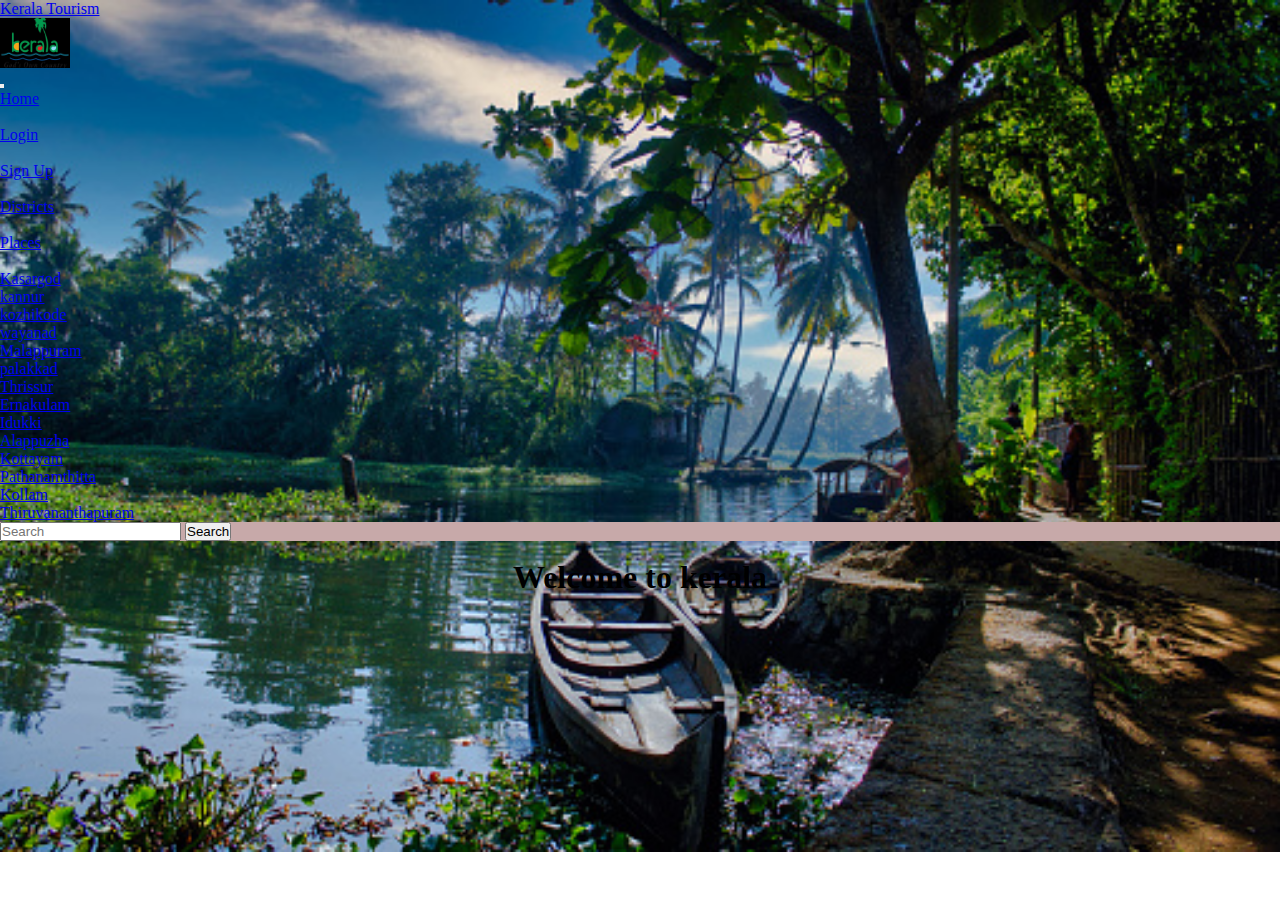
<file: index.html>
<!DOCTYPE html>
<html lang="en">
<head>
    <meta charset="UTF-8">
    <meta name="viewport" content="width=device-width, initial-scale=1.0">
    <title>kerala</title>
    <link rel="stylesheet" href="website.css">
    <link href="https://cdn.jsdelivr.net/npm/bootstrap@5.3.2/dist/css/bootstrap.min.css" rel="stylesheet" integrity="sha384-T3c6CoIi6uLrA9TneNEoa7RxnatzjcDSCmG1MXxSR1GAsXEV/Dwwykc2MPK8M2HN" crossorigin="anonymous">
    <script src="https://cdn.jsdelivr.net/npm/bootstrap@5.3.2/dist/js/bootstrap.bundle.min.js" integrity="sha384-C6RzsynM9kWDrMNeT87bh95OGNyZPhcTNXj1NW7RuBCsyN/o0jlpcV8Qyq46cDfL" crossorigin="anonymous"></script>

    <link rel="stylesheet" href="login.html">
    <link rel="stylesheet" href="cards.html">
    <link rel="stylesheet" href="signup.html">

  </head>
<body>
<!--navbar-->

<div class="">
    <nav class="navbar bg-primary border-bottom border-body" data-bs-theme="dark">
        <!-- Navbar content-->
        <nav class="navbar navbar-expand-lg bg-body-tertiary w-100 ">
              <a class="navbar-brand" href="index.html" style="font-family: 'Times New Roman', Times, serif;">Kerala Tourism</a>
              <!--logo-->
              <nav class="navbar bg-body-tertiary">
                <div class="container-fluid">
                  <a class="navbar-brand" href="#">
                    <img src="keralalogo.jpeg" alt="Logo" width="70" height="50" class="d-inline-block align-text-bottom">
                  </a>
                </div>
              </nav>
              <button class="navbar-toggler" type="button" data-bs-toggle="collapse" data-bs-target="#navbarSupportedContent" aria-controls="navbarSupportedContent" aria-expanded="false" aria-label="Toggle navigation">
                <span class="navbar-toggler-icon"></span>
              </button>
              <div class="collapse navbar-collapse" id="navbarSupportedContent">
                <ul class="navbar-nav me-auto mb-2 mb-lg-0">
                  <li class="nav-item">
                    <a class="nav-link active border border-light" aria-current="page" href="#">Home</a>
                  </li>&nbsp;
                  <li class="nav-item">
                    <a class="nav-link active border border-light" href="login.html">Login</a>
                  </li>&nbsp;
                  <li class="nav-item">
                    <a class="nav-link active border border-light" href="signup.html">Sign Up</a>
                  </li>&nbsp;
                  <li class="nav-item">
                    <a class="nav-link active border border-light" href="cards.html">Districts</a>
                  </li>&nbsp;
                  <li class="nav-item dropdown">
                    <a class="nav-link dropdown-toggle border border-light" href="cards.html" role="button" data-bs-toggle="dropdown" aria-expanded="false">
                      Places
                    </a>
                  </li>&nbsp;
                    <ul class="dropdown-menu">
                      <li><a class="dropdown-item" href="kasargod.html">Kasargod</a></li>
                      <li><a class="dropdown-item" href="kannur.html">kannur</a></li>
                      <li><a class="dropdown-item" href="kozhikode.html">kozhikode</a></li>
                      <li><a class="dropdown-item" href="wayanad.html">wayanad</a></li>
                      <li><a class="dropdown-item" href="malappuram.html">Malappuram</a></li>
                      <li><a class="dropdown-item" href="palakkad.html">palakkad</a></li>
                      <li><a class="dropdown-item" href="#">Thrissur</a></li>
                      <li><a class="dropdown-item" href="#">Ernakulam</a></li>
                      <li><a class="dropdown-item" href="#">Idukki</a></li>
                      <li><a class="dropdown-item" href="#">Alappuzha</a></li>
                      <li><a class="dropdown-item" href="#">Kottayam</a></li>
                      <li><a class="dropdown-item" href="#">Pathanamthitta</a></li>
                      <li><a class="dropdown-item" href="#">Kollam</a></li>
                      <li><a class="dropdown-item" href="#">Thiruvananthapuram</a></li>
                    </ul>
                  </li>
                </ul>
              </div>
                <form class="d-flex" role="search">
                  <input class="form-control me-2" type="search" placeholder="Search" aria-label="Search">
                  <button class="btn btn-outline-success" type="submit">Search</button>
                </form>
            
          </nav>
      </nav>
</div>
<!--navbar ends-->
<br>
<div class="head3 text-capitalize text-center text-light fw-bold ">
<h1 style="text-align: center; font-size: xx-large;">Welcome to kerala</h1>
</div>
<!--carousel-->
</body>
</html>
</file>
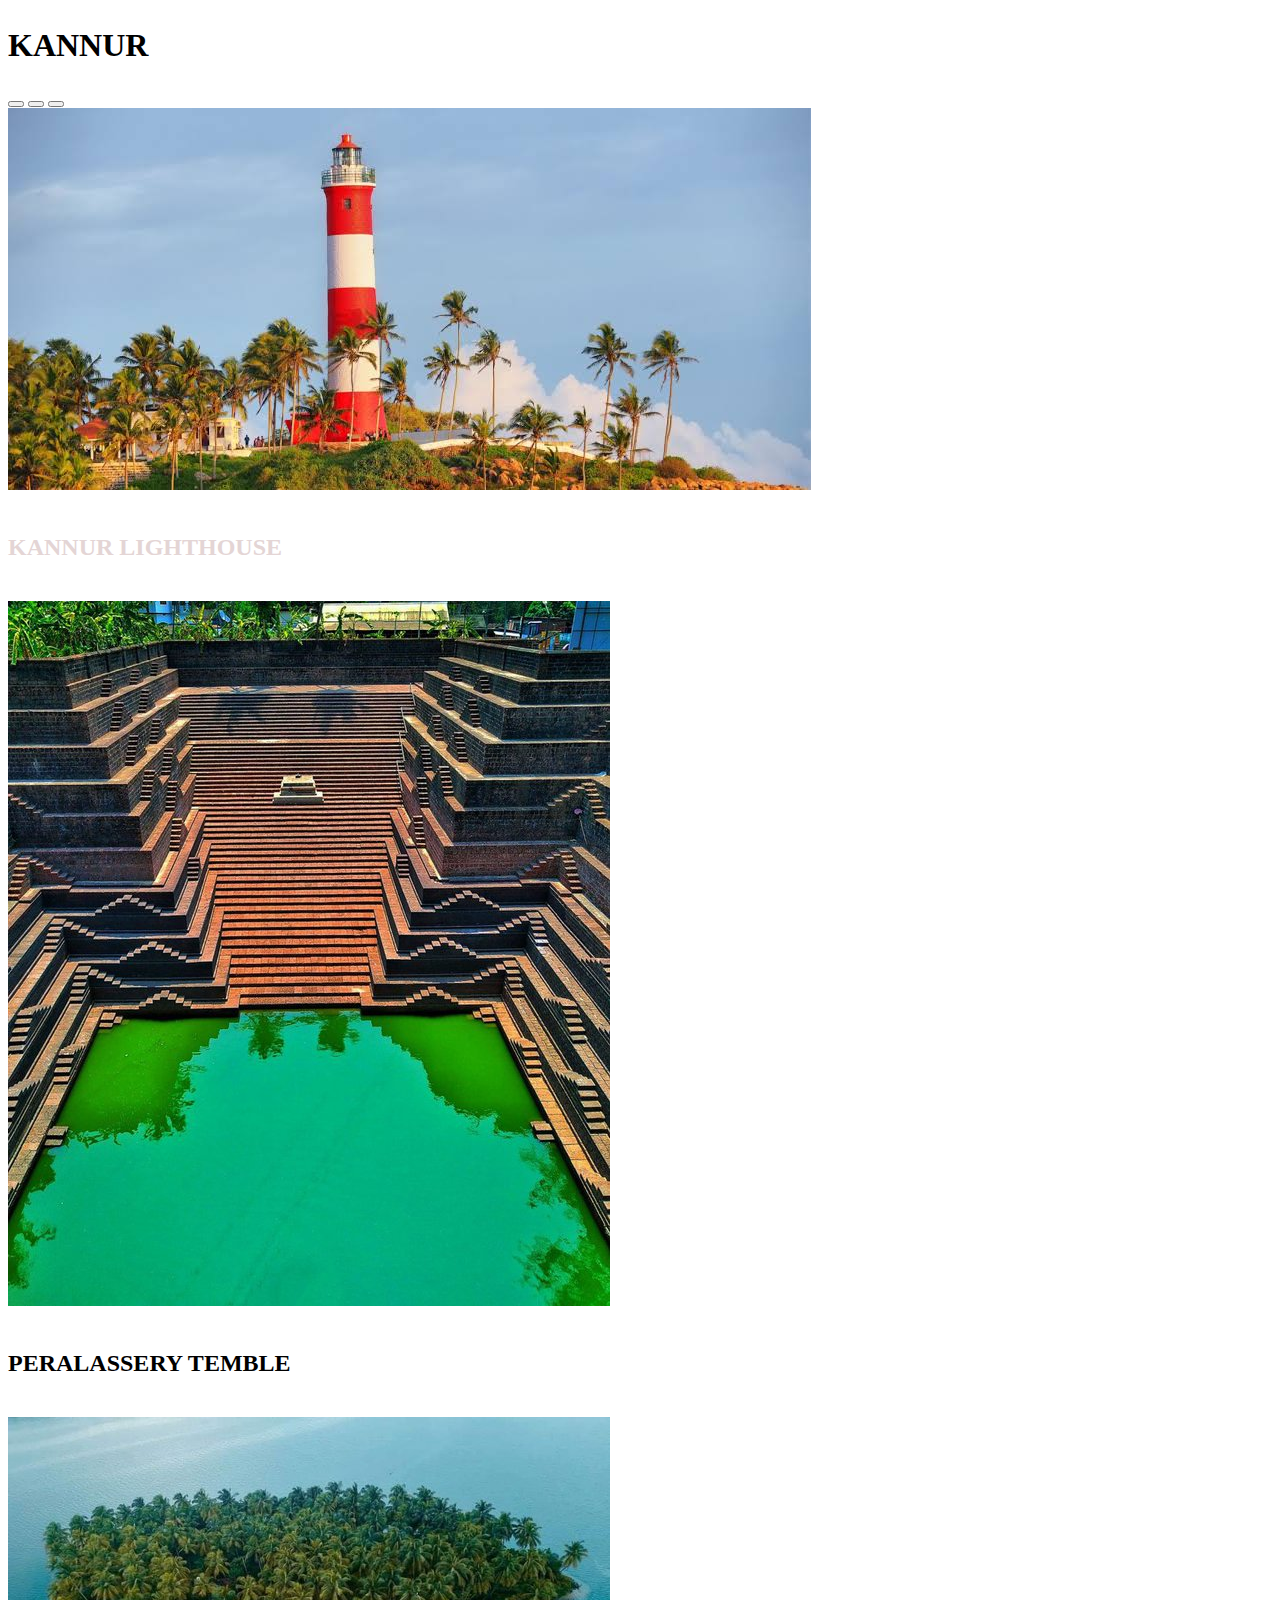
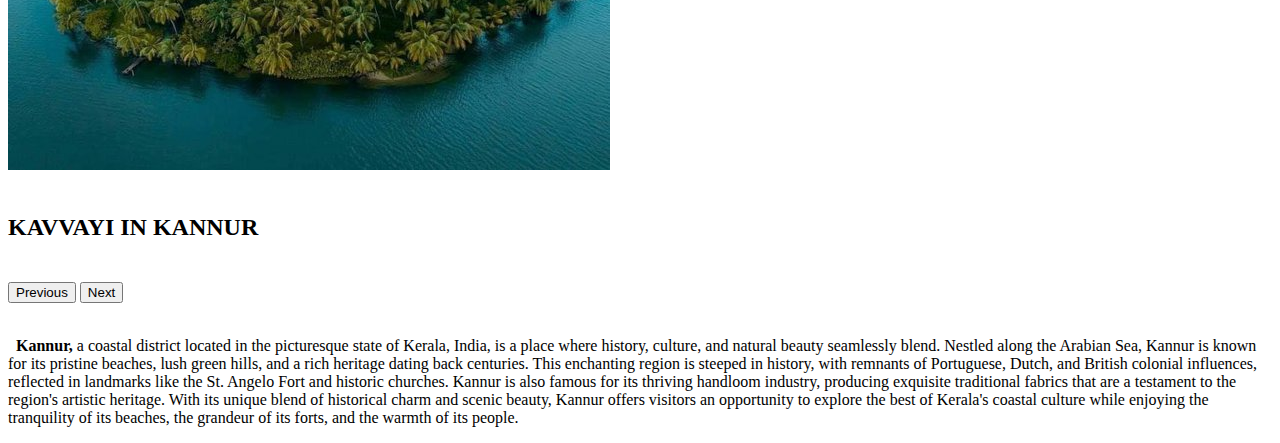
<file: kannur.html>
<!DOCTYPE html>
<html lang="en">
<head>
    <meta charset="UTF-8">
    <meta name="viewport" content="width=device-width, initial-scale=1.0">
    <title>kannur</title>
    <link href="https://cdn.jsdelivr.net/npm/bootstrap@5.3.2/dist/css/bootstrap.min.css" rel="stylesheet" integrity="sha384-T3c6CoIi6uLrA9TneNEoa7RxnatzjcDSCmG1MXxSR1GAsXEV/Dwwykc2MPK8M2HN" crossorigin="anonymous">
    <script src="https://cdn.jsdelivr.net/npm/bootstrap@5.3.2/dist/js/bootstrap.bundle.min.js" integrity="sha384-C6RzsynM9kWDrMNeT87bh95OGNyZPhcTNXj1NW7RuBCsyN/o0jlpcV8Qyq46cDfL" crossorigin="anonymous"></script>

</head>
<body>
    
<h2 class="m-5" style="font-weight: 800; color: black; font-size:xx-large">KANNUR</h2>
<div class="col-6 ms-5 h-25">
    <div id="carouselExampleCaptions" class="carousel slide ">
        <div class="carousel-indicators">
          <button type="button" data-bs-target="#carouselExampleCaptions" data-bs-slide-to="0" class="active" aria-current="true" aria-label="Slide 1"></button>
          <button type="button" data-bs-target="#carouselExampleCaptions" data-bs-slide-to="1" aria-label="Slide 2"></button>
          <button type="button" data-bs-target="#carouselExampleCaptions" data-bs-slide-to="2" aria-label="Slide 3"></button>
        </div>
        <div class="carousel-inner">
          <div class="carousel-item active">
            <img src="images/klight house.jpeg" class="d-block w-100" alt="...">
            <div class="carousel-caption d-none d-md-block">
              <h5 style="font-weight: 800; color: rgb(228, 213, 213); font-size:x-large">KANNUR LIGHTHOUSE</h5>
            </div>
          </div>
          <div class="carousel-item">
            <img src="images/ktemple.jpeg" class="d-block w-100" alt="...">
            <div class="carousel-caption d-none d-md-block">
              <h5 style="font-weight: 800; color: black; font-size:x-large">PERALASSERY TEMBLE</h5>
            </div>
          </div>
          <div class="carousel-item">
            <img src="images/kisland.jpeg" class="d-block w-100" alt="...">
            <div class="carousel-caption d-none d-md-block">
              <h5 style="font-weight: 800; color: black; font-size:x-large">KAVVAYI IN KANNUR</h5>
            </div>
          </div>
        </div>
        <button class="carousel-control-prev" type="button" data-bs-target="#carouselExampleCaptions" data-bs-slide="prev">
          <span class="carousel-control-prev-icon" aria-hidden="true"></span>
          <span class="visually-hidden">Previous</span>
        </button>
        <button class="carousel-control-next" type="button" data-bs-target="#carouselExampleCaptions" data-bs-slide="next">
          <span class="carousel-control-next-icon" aria-hidden="true"></span>
          <span class="visually-hidden">Next</span>
        </button>
      </div>
      </div><br>
      <div class="ms-5 me-5 fs-6 col-11">
      <p style="text-wrap: wrap;"><b>&nbsp;&nbsp;Kannur,</b> a coastal district located in the picturesque state of Kerala, India, is a place where history, culture, and natural beauty seamlessly blend. Nestled along the Arabian Sea, Kannur is known for its pristine beaches, lush green hills, and a rich heritage dating back centuries. This enchanting region is steeped in history, with remnants of Portuguese, Dutch, and British colonial influences, reflected in landmarks like the St. Angelo Fort and historic churches. Kannur is also famous for its thriving handloom industry, producing exquisite traditional fabrics that are a testament to the region's artistic heritage. With its unique blend of historical charm and scenic beauty, Kannur offers visitors an opportunity to explore the best of Kerala's coastal culture while enjoying the tranquility of its beaches, the grandeur of its forts, and the warmth of its people.</p>
</div>
</body>
</html>
</file>
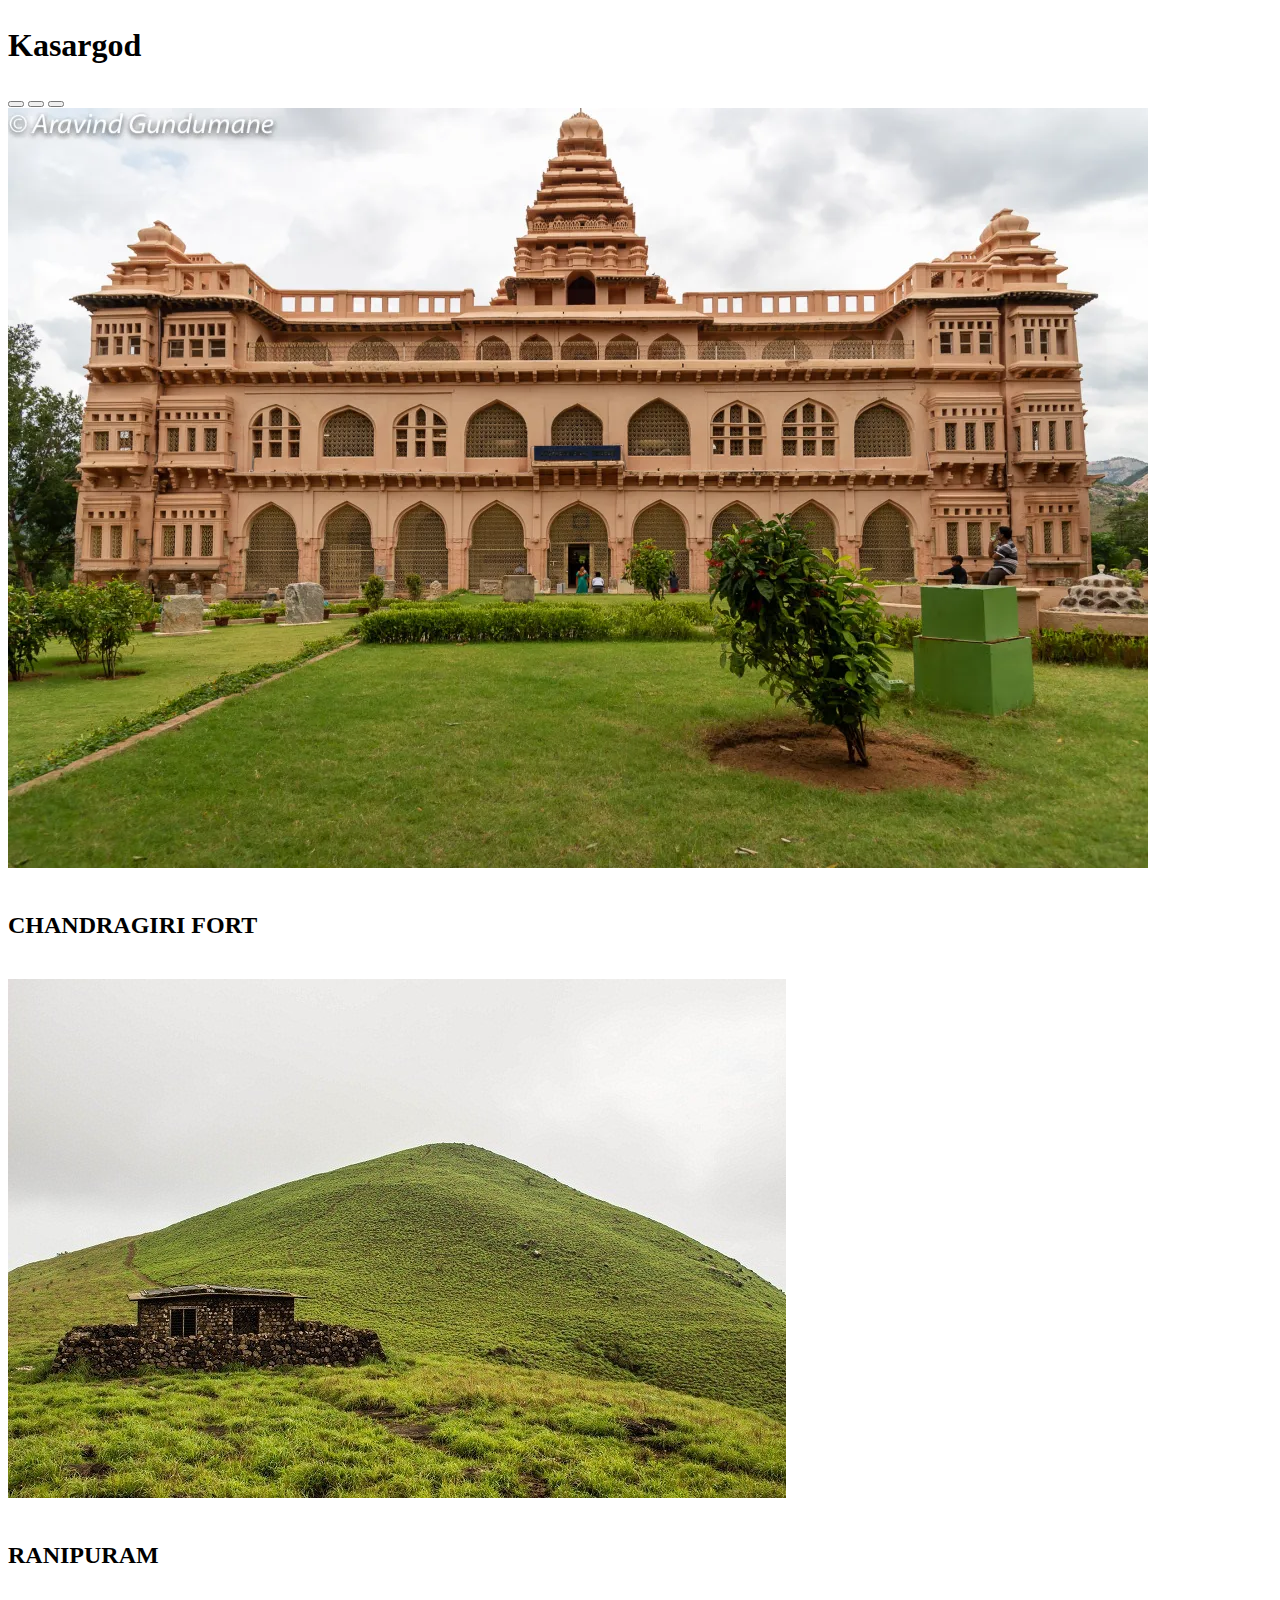
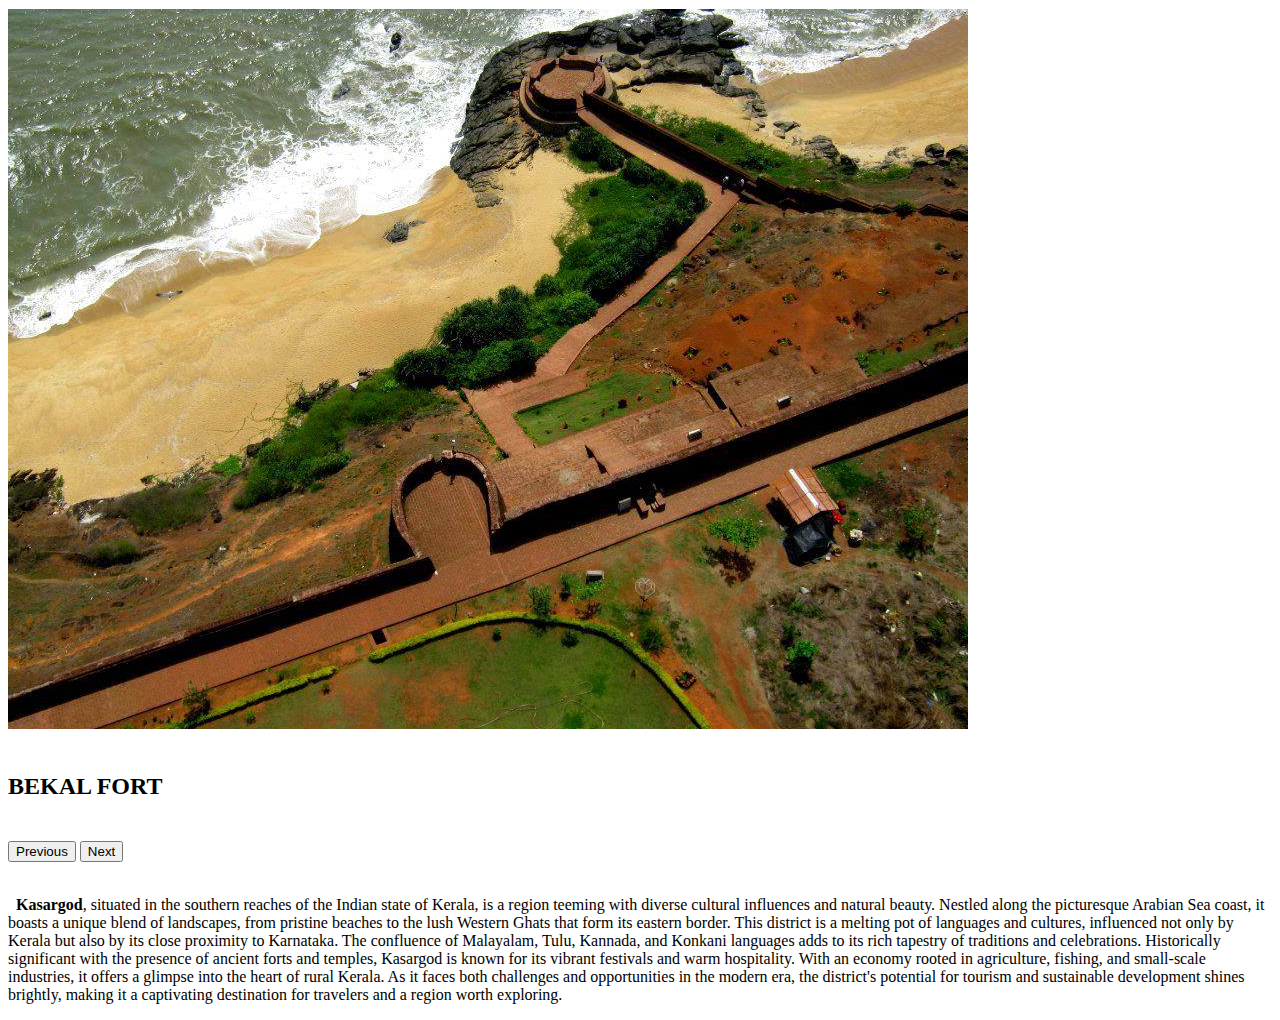
<file: kasargod.html>
<!DOCTYPE html>
<html lang="en">
<head>
    <meta charset="UTF-8">
    <meta name="viewport" content="width=device-width, initial-scale=1.0">
    <title>Document</title>
    <link href="https://cdn.jsdelivr.net/npm/bootstrap@5.3.2/dist/css/bootstrap.min.css" rel="stylesheet" integrity="sha384-T3c6CoIi6uLrA9TneNEoa7RxnatzjcDSCmG1MXxSR1GAsXEV/Dwwykc2MPK8M2HN" crossorigin="anonymous">
    <script src="https://cdn.jsdelivr.net/npm/bootstrap@5.3.2/dist/js/bootstrap.bundle.min.js" integrity="sha384-C6RzsynM9kWDrMNeT87bh95OGNyZPhcTNXj1NW7RuBCsyN/o0jlpcV8Qyq46cDfL" crossorigin="anonymous"></script>

</head>
<body>
    
<h2 class="m-5" style="font-weight: 800; color: black; font-size:xx-large">Kasargod</h2>
<div class="col-6 ms-5 h-25">
    <div id="carouselExampleCaptions" class="carousel slide ">
        <div class="carousel-indicators">
          <button type="button" data-bs-target="#carouselExampleCaptions" data-bs-slide-to="0" class="active" aria-current="true" aria-label="Slide 1"></button>
          <button type="button" data-bs-target="#carouselExampleCaptions" data-bs-slide-to="1" aria-label="Slide 2"></button>
          <button type="button" data-bs-target="#carouselExampleCaptions" data-bs-slide-to="2" aria-label="Slide 3"></button>
        </div>
        <div class="carousel-inner">
          <div class="carousel-item active">
            <img src="images/chandragiri.webp" class="d-block w-100" alt="...">
            <div class="carousel-caption d-none d-md-block">
              <h5 style="font-weight: 800; color: black; font-size:x-large">CHANDRAGIRI FORT</h5>
            </div>
          </div>
          <div class="carousel-item">
            <img src="images/ranipuram.jpg" class="d-block w-100" alt="...">
            <div class="carousel-caption d-none d-md-block">
              <h5 style="font-weight: 800; color: black; font-size:x-large">RANIPURAM</h5>
            </div>
          </div>
          <div class="carousel-item">
            <img src="images/bekel fort.jpg" class="d-block w-100" alt="...">
            <div class="carousel-caption d-none d-md-block">
              <h5 style="font-weight: 800; color: black; font-size:x-large">BEKAL FORT</h5>
            </div>
          </div>
        </div>
        <button class="carousel-control-prev" type="button" data-bs-target="#carouselExampleCaptions" data-bs-slide="prev">
          <span class="carousel-control-prev-icon" aria-hidden="true"></span>
          <span class="visually-hidden">Previous</span>
        </button>
        <button class="carousel-control-next" type="button" data-bs-target="#carouselExampleCaptions" data-bs-slide="next">
          <span class="carousel-control-next-icon" aria-hidden="true"></span>
          <span class="visually-hidden">Next</span>
        </button>
      </div>
      </div><br>
      <div class="ms-5 me-5 fs-6 col-11">
      <p style="text-wrap: wrap;"><b>&nbsp;&nbsp;Kasargod</b>, situated in the southern reaches of the Indian state of Kerala, is a region teeming with diverse cultural influences and natural beauty. Nestled along the picturesque Arabian Sea coast, it boasts a unique blend of landscapes, from pristine beaches to the lush Western Ghats that form its eastern border. This district is a melting pot of languages and cultures, influenced not only by Kerala but also by its close proximity to Karnataka. The confluence of Malayalam, Tulu, Kannada, and Konkani languages adds to its rich tapestry of traditions and celebrations. Historically significant with the presence of ancient forts and temples, Kasargod is known for its vibrant festivals and warm hospitality. With an economy rooted in agriculture, fishing, and small-scale industries, it offers a glimpse into the heart of rural Kerala. As it faces both challenges and opportunities in the modern era, the district's potential for tourism and sustainable development shines brightly, making it a captivating destination for travelers and a region worth exploring.</p>
    </div>
</div>
</body>
</html>
</file>
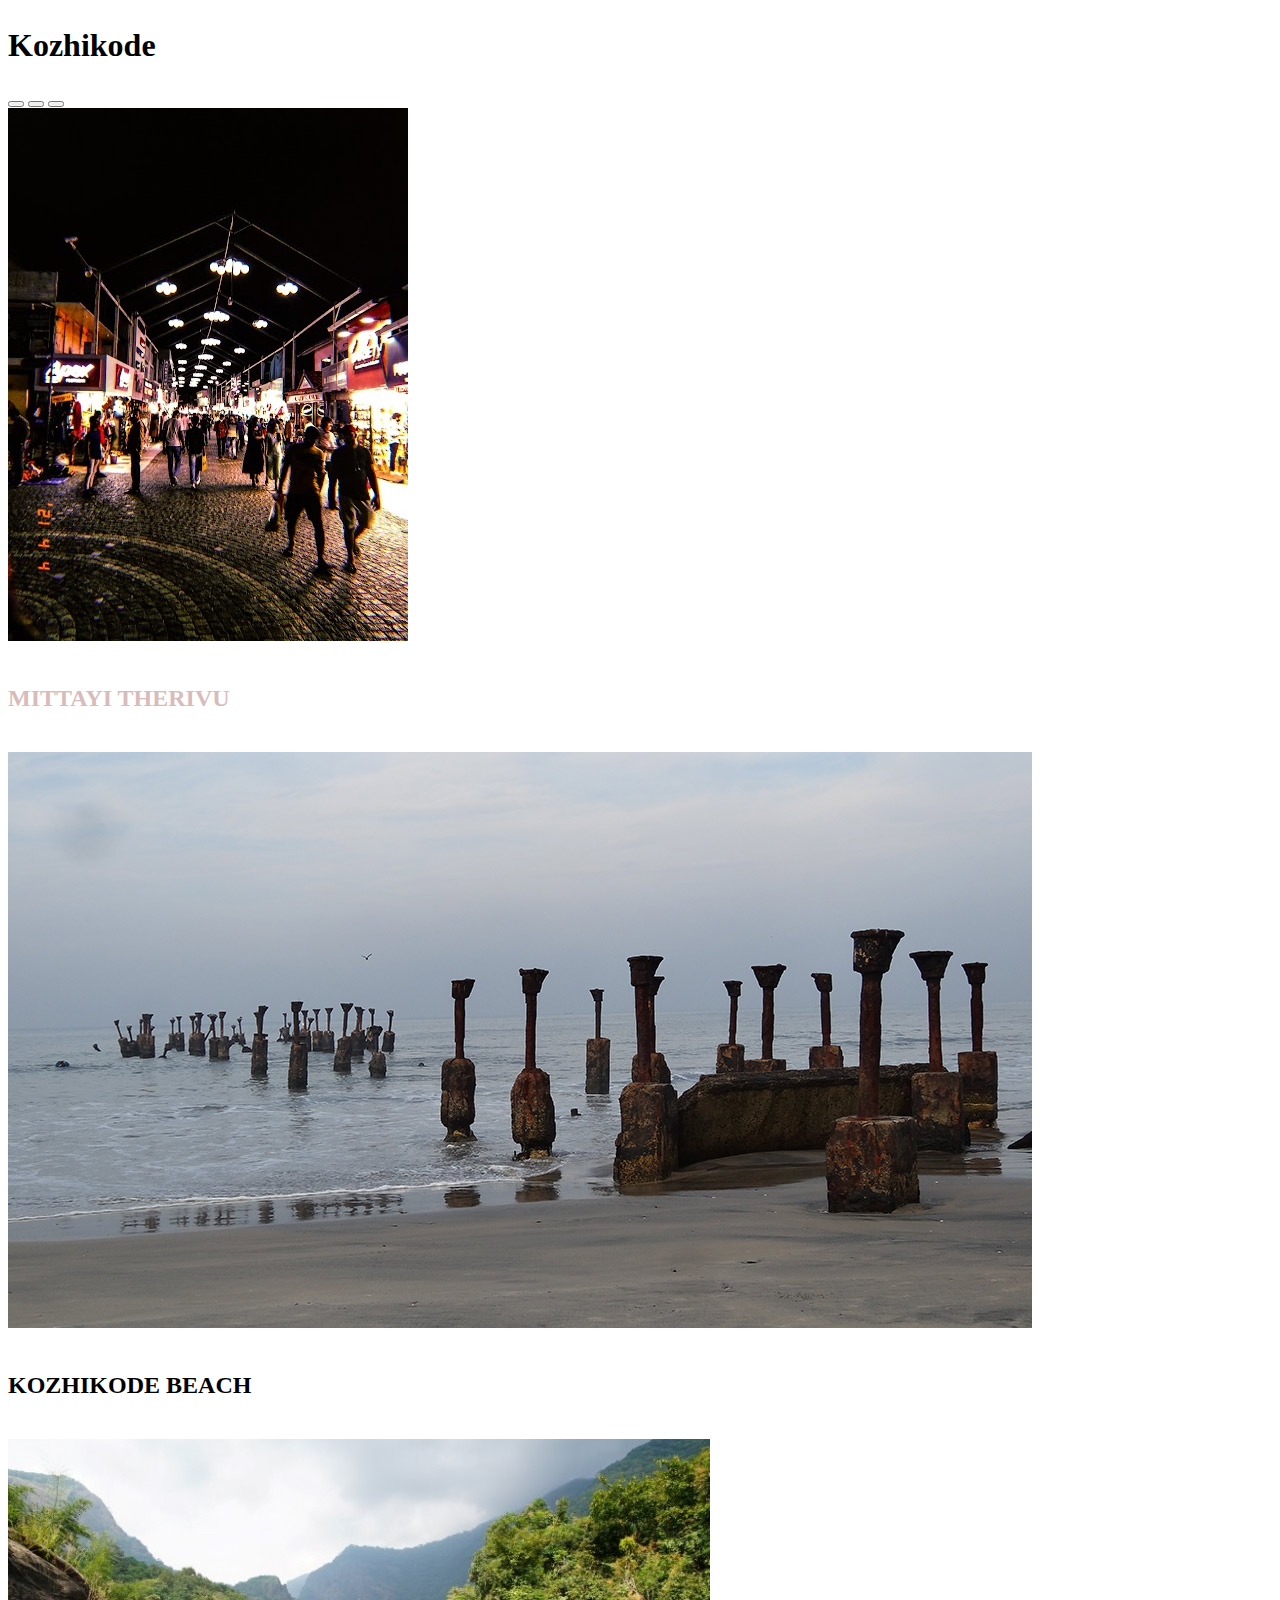
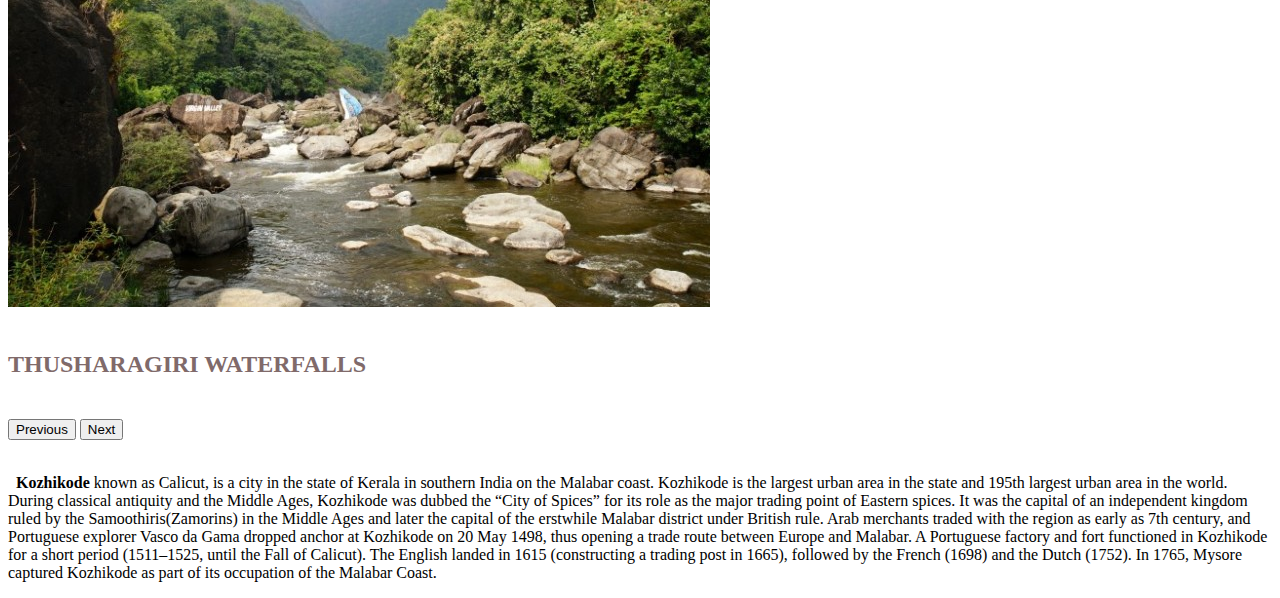
<file: kozhikode.html>
<!DOCTYPE html>
<html lang="en">
<head>
    <meta charset="UTF-8">
    <meta name="viewport" content="width=device-width, initial-scale=1.0">
    <title>KOZHIKODE</title>
    <link href="https://cdn.jsdelivr.net/npm/bootstrap@5.3.2/dist/css/bootstrap.min.css" rel="stylesheet" integrity="sha384-T3c6CoIi6uLrA9TneNEoa7RxnatzjcDSCmG1MXxSR1GAsXEV/Dwwykc2MPK8M2HN" crossorigin="anonymous">
    <script src="https://cdn.jsdelivr.net/npm/bootstrap@5.3.2/dist/js/bootstrap.bundle.min.js" integrity="sha384-C6RzsynM9kWDrMNeT87bh95OGNyZPhcTNXj1NW7RuBCsyN/o0jlpcV8Qyq46cDfL" crossorigin="anonymous"></script>

</head>
<body>
    
<h2 class="m-5" style="font-weight: 800; color: black; font-size:xx-large">Kozhikode</h2>
<div class="col-6 ms-5 h-25">
    <div id="carouselExampleCaptions" class="carousel slide ">
        <div class="carousel-indicators">
          <button type="button" data-bs-target="#carouselExampleCaptions" data-bs-slide-to="0" class="active" aria-current="true" aria-label="Slide 1"></button>
          <button type="button" data-bs-target="#carouselExampleCaptions" data-bs-slide-to="1" aria-label="Slide 2"></button>
          <button type="button" data-bs-target="#carouselExampleCaptions" data-bs-slide-to="2" aria-label="Slide 3"></button>
        </div>
        <div class="carousel-inner">
          <div class="carousel-item active">
            <img src="images/mittayitherivu.jpg" class="d-block w-100 " alt="...">
            <div class="carousel-caption d-none d-md-block">
              <h5 style="font-weight: 800; color: rgb(216, 187, 187); font-size:x-large">MITTAYI THERIVU</h5>
            </div>
          </div>
          <div class="carousel-item">
            <img src="images/calicutbeach.jpg" class="d-block w-100" alt="...">
            <div class="carousel-caption d-none d-md-block">
              <h5 style="font-weight: 800; color: black; font-size:x-large">KOZHIKODE BEACH</h5>
            </div>
          </div>
          <div class="carousel-item">
            <img src="images/thusharagiri.jpg" class="d-block w-100" alt="...">
            <div class="carousel-caption d-none d-md-block">
              <h5 style="font-weight: 800; color: rgb(128, 106, 106); font-size:x-large">THUSHARAGIRI WATERFALLS</h5>
            </div>
          </div>
        </div>
        <button class="carousel-control-prev" type="button" data-bs-target="#carouselExampleCaptions" data-bs-slide="prev">
          <span class="carousel-control-prev-icon" aria-hidden="true"></span>
          <span class="visually-hidden">Previous</span>
        </button>
        <button class="carousel-control-next" type="button" data-bs-target="#carouselExampleCaptions" data-bs-slide="next">
          <span class="carousel-control-next-icon" aria-hidden="true"></span>
          <span class="visually-hidden">Next</span>
        </button>
      </div>
      </div><br>
      <div class="ms-5 me-5 fs-6 col-11">
      <p style="text-wrap: wrap;"><b>&nbsp;&nbsp;Kozhikode </b> known as Calicut, is a city in the state of Kerala in southern India on the Malabar coast. Kozhikode is the largest urban area in the state and 195th largest urban area in the world. During classical antiquity and the Middle Ages, Kozhikode was dubbed the “City of Spices” for its role as the major trading point of Eastern spices. It was the capital of an independent kingdom ruled by the Samoothiris(Zamorins) in the Middle Ages and later the capital of the erstwhile Malabar district under British rule. Arab merchants traded with the region as early as 7th century, and Portuguese explorer Vasco da Gama dropped anchor at Kozhikode on 20 May 1498, thus opening a trade route between Europe and Malabar. A Portuguese factory and fort functioned in Kozhikode for a short period (1511–1525, until the Fall of Calicut). The English landed in 1615 (constructing a trading post in 1665), followed by the French (1698) and the Dutch (1752). In 1765, Mysore captured Kozhikode as part of its occupation of the Malabar Coast.   </p>
    </div>
</div>
</body>
</html>
</file>
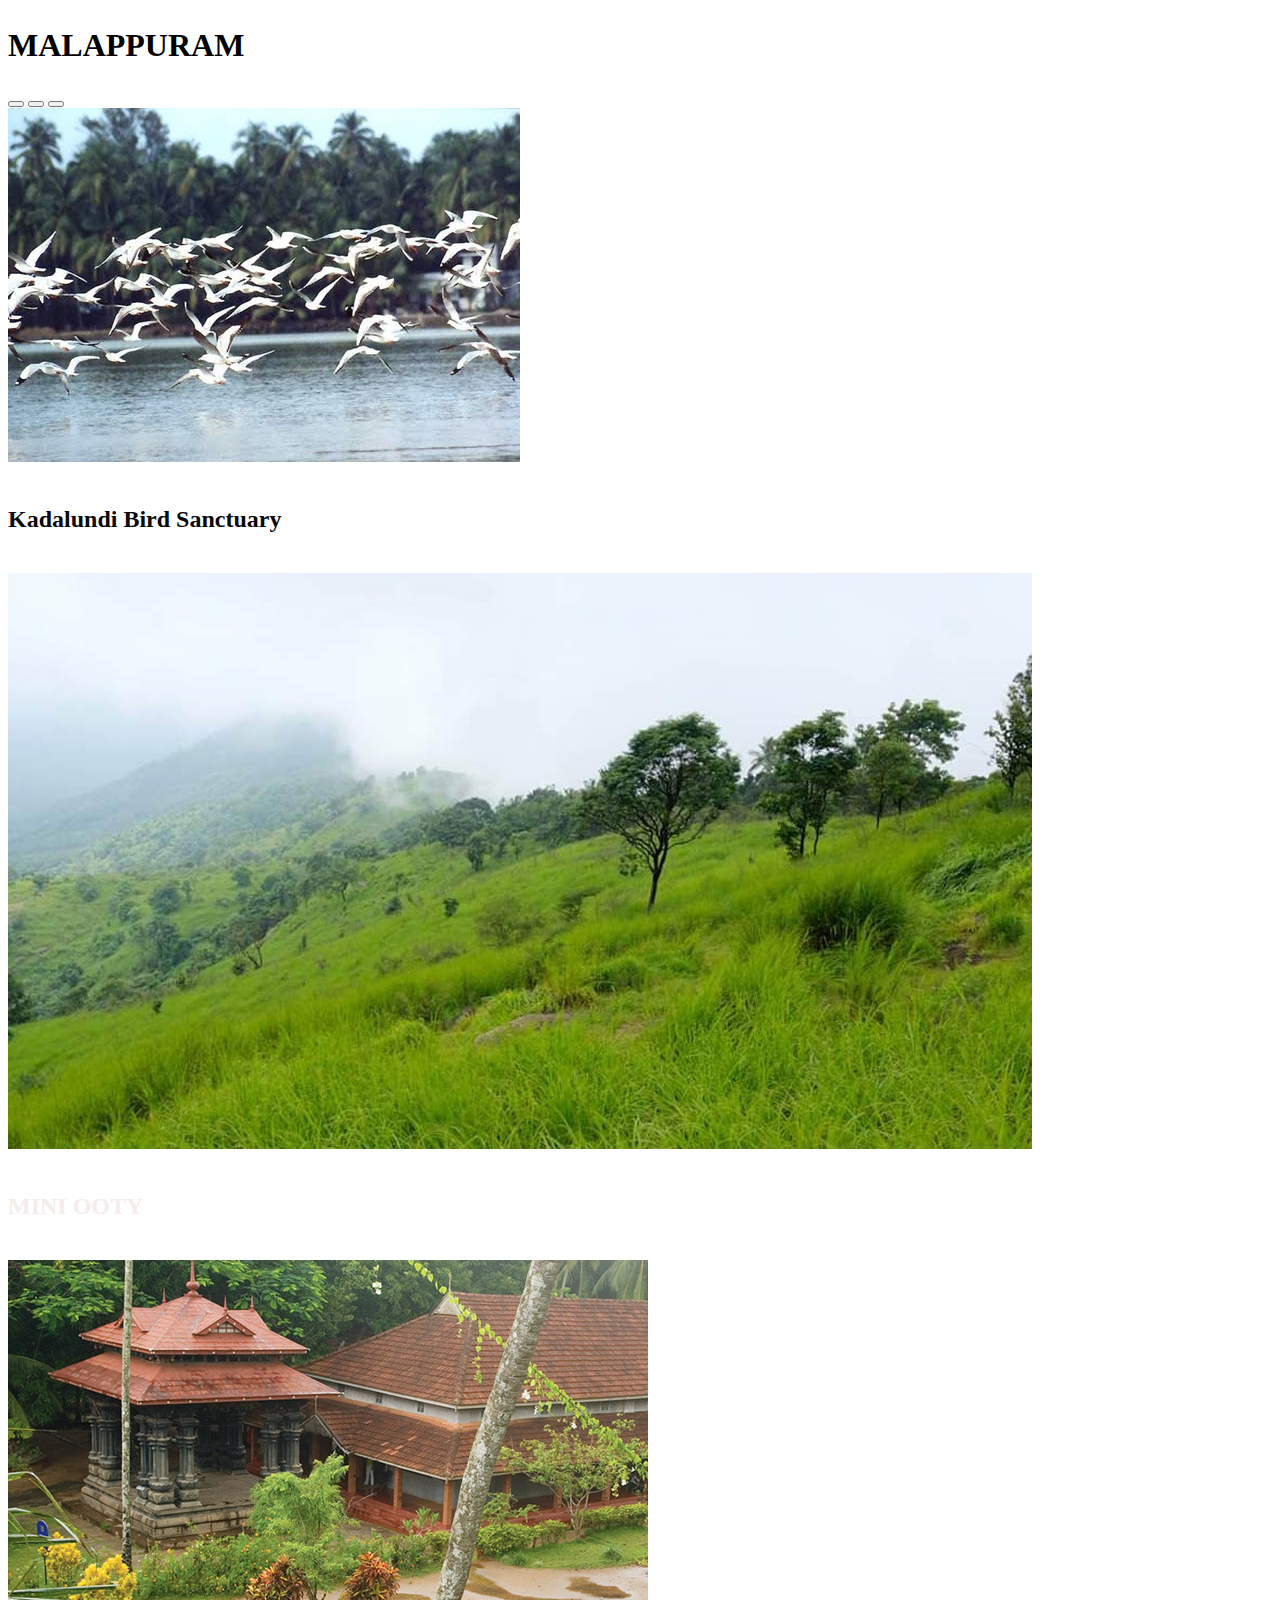
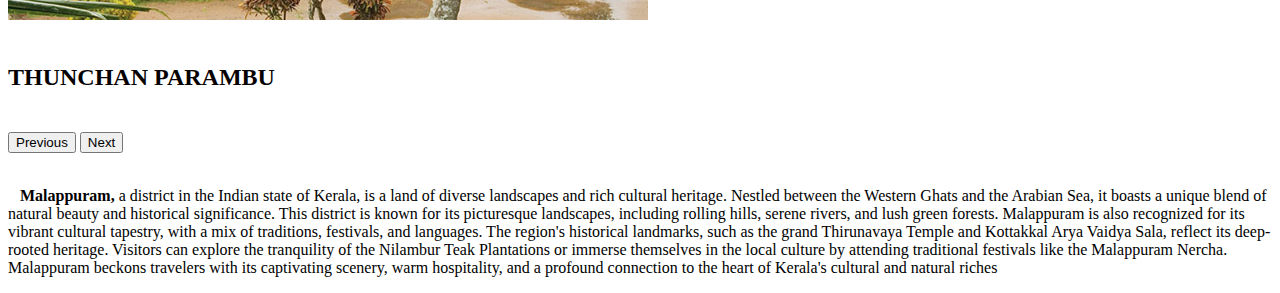
<file: malappuram.html>
<!DOCTYPE html>
<html lang="en">
<head>
    <meta charset="UTF-8">
    <meta name="viewport" content="width=device-width, initial-scale=1.0">
    <title>KOZHIKODE</title>
    <link href="https://cdn.jsdelivr.net/npm/bootstrap@5.3.2/dist/css/bootstrap.min.css" rel="stylesheet" integrity="sha384-T3c6CoIi6uLrA9TneNEoa7RxnatzjcDSCmG1MXxSR1GAsXEV/Dwwykc2MPK8M2HN" crossorigin="anonymous">
    <script src="https://cdn.jsdelivr.net/npm/bootstrap@5.3.2/dist/js/bootstrap.bundle.min.js" integrity="sha384-C6RzsynM9kWDrMNeT87bh95OGNyZPhcTNXj1NW7RuBCsyN/o0jlpcV8Qyq46cDfL" crossorigin="anonymous"></script>

</head>
<body>
    
<h2 class="m-5" style="font-weight: 800; color: black; font-size:xx-large">MALAPPURAM</h2>
<div class="col-6 ms-5 h-25">
    <div id="carouselExampleCaptions" class="carousel slide ">
        <div class="carousel-indicators">
          <button type="button" data-bs-target="#carouselExampleCaptions" data-bs-slide-to="0" class="active" aria-current="true" aria-label="Slide 1"></button>
          <button type="button" data-bs-target="#carouselExampleCaptions" data-bs-slide-to="1" aria-label="Slide 2"></button>
          <button type="button" data-bs-target="#carouselExampleCaptions" data-bs-slide-to="2" aria-label="Slide 3"></button>
        </div>
        <div class="carousel-inner">
          <div class="carousel-item active">
            <img src="images/kadalundi.jpg" class="d-block w-100 " alt="...">
            <div class="carousel-caption d-none d-md-block">
              <h5 style="font-weight: 800; color: rgb(8, 8, 8); font-size:x-large">Kadalundi Bird Sanctuary</h5>
            </div>
          </div>
          <div class="carousel-item">
            <img src="images/miniootty.jpg" class="d-block w-100" alt="...">
            <div class="carousel-caption d-none d-md-block">
              <h5 style="font-weight: 800; color: rgb(245, 236, 236); font-size:x-large">MINI OOTY</h5>
            </div>
          </div>
          <div class="carousel-item">
            <img src="images/thunjanparambu.jpg" class="d-block w-100" alt="...">
            <div class="carousel-caption d-none d-md-block">
              <h5 style="font-weight: 800; color: rgb(7, 2, 2); font-size:x-large">THUNCHAN PARAMBU</h5>
            </div>
          </div>
        </div>
        <button class="carousel-control-prev" type="button" data-bs-target="#carouselExampleCaptions" data-bs-slide="prev">
          <span class="carousel-control-prev-icon" aria-hidden="true"></span>
          <span class="visually-hidden">Previous</span>
        </button>
        <button class="carousel-control-next" type="button" data-bs-target="#carouselExampleCaptions" data-bs-slide="next">
          <span class="carousel-control-next-icon" aria-hidden="true"></span>
          <span class="visually-hidden">Next</span>
        </button>
      </div>
      </div><br>
      <div class="ms-5 me-5 fs-6 col-11">
      <p style="text-wrap: wrap;"><b>&nbsp;&nbsp; Malappuram,</b> a district in the Indian state of Kerala, is a land of diverse landscapes and rich cultural heritage. Nestled between the Western Ghats and the Arabian Sea, it boasts a unique blend of natural beauty and historical significance. This district is known for its picturesque landscapes, including rolling hills, serene rivers, and lush green forests. Malappuram is also recognized for its vibrant cultural tapestry, with a mix of traditions, festivals, and languages. The region's historical landmarks, such as the grand Thirunavaya Temple and Kottakkal Arya Vaidya Sala, reflect its deep-rooted heritage. Visitors can explore the tranquility of the Nilambur Teak Plantations or immerse themselves in the local culture by attending traditional festivals like the Malappuram Nercha. Malappuram beckons travelers with its captivating scenery, warm hospitality, and a profound connection to the heart of Kerala's cultural and natural riches
    </div>
</div>
</body>
</html>
</file>
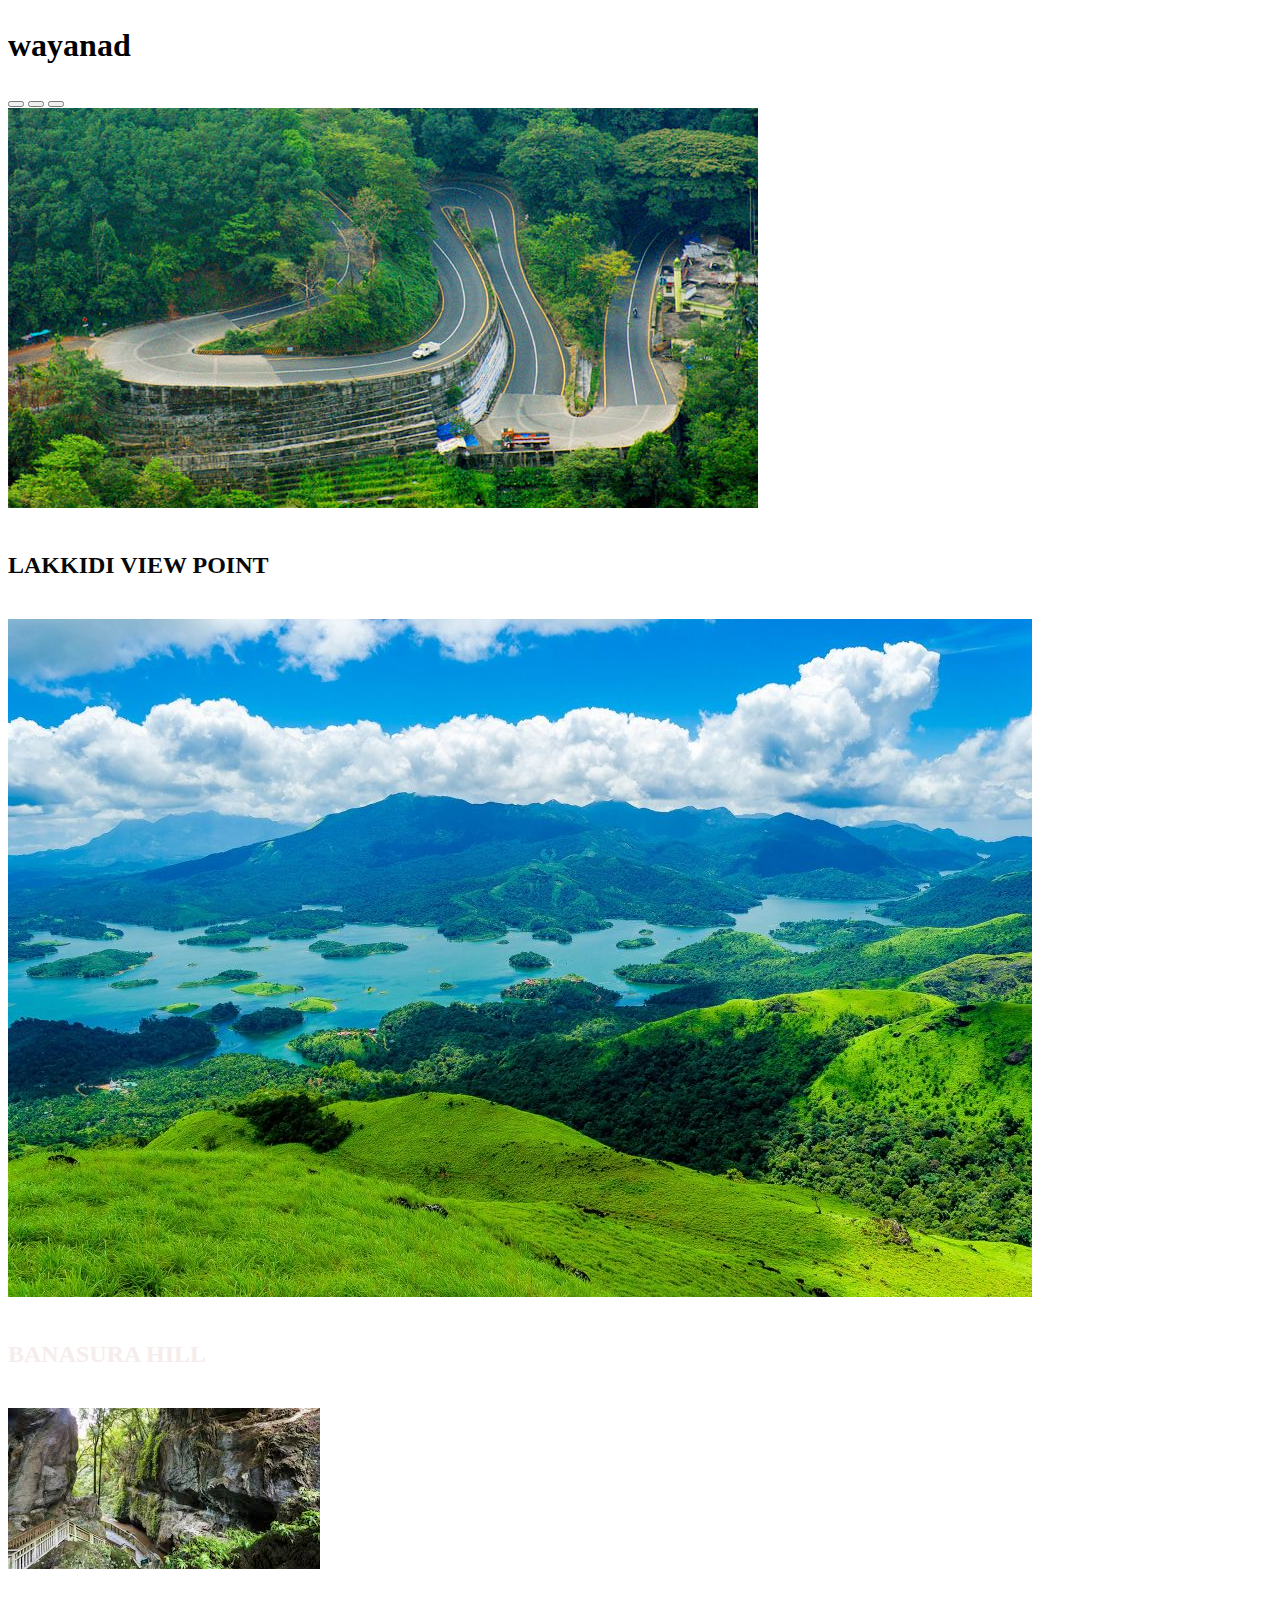
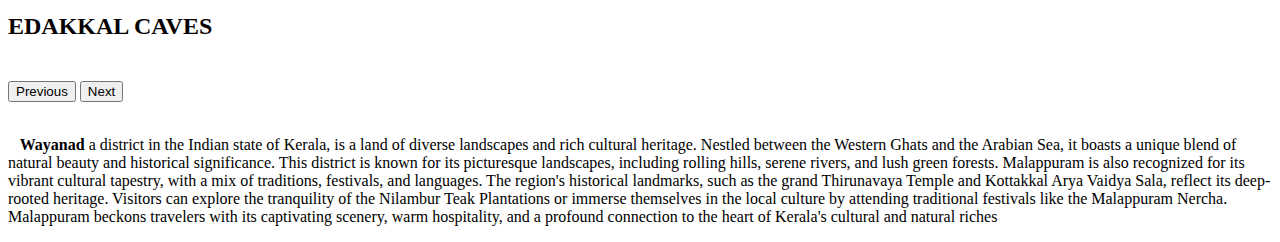
<file: wayanad.html>
<!DOCTYPE html>
<html lang="en">
<head>
    <meta charset="UTF-8">
    <meta name="viewport" content="width=device-width, initial-scale=1.0">
    <title>KOZHIKODE</title>
    <link href="https://cdn.jsdelivr.net/npm/bootstrap@5.3.2/dist/css/bootstrap.min.css" rel="stylesheet" integrity="sha384-T3c6CoIi6uLrA9TneNEoa7RxnatzjcDSCmG1MXxSR1GAsXEV/Dwwykc2MPK8M2HN" crossorigin="anonymous">
    <script src="https://cdn.jsdelivr.net/npm/bootstrap@5.3.2/dist/js/bootstrap.bundle.min.js" integrity="sha384-C6RzsynM9kWDrMNeT87bh95OGNyZPhcTNXj1NW7RuBCsyN/o0jlpcV8Qyq46cDfL" crossorigin="anonymous"></script>

</head>
<body>
    
<h2 class="m-5" style="font-weight: 800; color: black; font-size:xx-large">wayanad</h2>
<div class="col-6 ms-5 h-25">
    <div id="carouselExampleCaptions" class="carousel slide ">
        <div class="carousel-indicators">
          <button type="button" data-bs-target="#carouselExampleCaptions" data-bs-slide-to="0" class="active" aria-current="true" aria-label="Slide 1"></button>
          <button type="button" data-bs-target="#carouselExampleCaptions" data-bs-slide-to="1" aria-label="Slide 2"></button>
          <button type="button" data-bs-target="#carouselExampleCaptions" data-bs-slide-to="2" aria-label="Slide 3"></button>
        </div>
        <div class="carousel-inner">
          <div class="carousel-item active">
            <img src="images/lakkidi.jpg" class="d-block w-100 " alt="...">
            <div class="carousel-caption d-none d-md-block">
              <h5 style="font-weight: 800; color: rgb(8, 8, 8); font-size:x-large">LAKKIDI VIEW POINT</h5>
            </div>
          </div>
          <div class="carousel-item">
            <img src="images/banasurahill.jpg" class="d-block w-100" alt="...">
            <div class="carousel-caption d-none d-md-block">
              <h5 style="font-weight: 800; color: rgb(245, 236, 236); font-size:x-large">BANASURA HILL</h5>
            </div>
          </div>
          <div class="carousel-item">
            <img src="images/edakkal.jpeg" class="d-block w-100" alt="...">
            <div class="carousel-caption d-none d-md-block">
              <h5 style="font-weight: 800; color: rgb(7, 2, 2); font-size:x-large"> EDAKKAL CAVES</h5>
            </div>
          </div>
        </div>
        <button class="carousel-control-prev" type="button" data-bs-target="#carouselExampleCaptions" data-bs-slide="prev">
          <span class="carousel-control-prev-icon" aria-hidden="true"></span>
          <span class="visually-hidden">Previous</span>
        </button>
        <button class="carousel-control-next" type="button" data-bs-target="#carouselExampleCaptions" data-bs-slide="next">
          <span class="carousel-control-next-icon" aria-hidden="true"></span>
          <span class="visually-hidden">Next</span>
        </button>
      </div>
      </div><br>
      <div class="ms-5 me-5 fs-6 col-11">
      <p style="text-wrap: wrap;"><b>&nbsp;&nbsp; Wayanad</b> a district in the Indian state of Kerala, is a land of diverse landscapes and rich cultural heritage. Nestled between the Western Ghats and the Arabian Sea, it boasts a unique blend of natural beauty and historical significance. This district is known for its picturesque landscapes, including rolling hills, serene rivers, and lush green forests. Malappuram is also recognized for its vibrant cultural tapestry, with a mix of traditions, festivals, and languages. The region's historical landmarks, such as the grand Thirunavaya Temple and Kottakkal Arya Vaidya Sala, reflect its deep-rooted heritage. Visitors can explore the tranquility of the Nilambur Teak Plantations or immerse themselves in the local culture by attending traditional festivals like the Malappuram Nercha. Malappuram beckons travelers with its captivating scenery, warm hospitality, and a profound connection to the heart of Kerala's cultural and natural riches
    </div>
</div>
</body>
</html>
</file>
<file: website.css>
*{
    margin:0px;
    padding: 0px;
}
body{
    background-size: cover;
    background-image: url("images/cover.jpg"); 
    background-repeat: no-repeat;
}
h3{
    text-align: left;
    margin-left: 50px;
    font-style: oblique;
    font-family: 'Gill Sans', 'Gill Sans MT', Calibri, 'Trebuchet MS', sans-serif;
}

.head3{
    font-family: 'Franklin Gothic Medium', 'Arial Narrow', Arial, sans-serif;
}
h1{
    font-family: Georgia, 'Times New Roman', Times, serif;
}
form{
    background-color: rgb(199, 169, 169);
}
</file>
